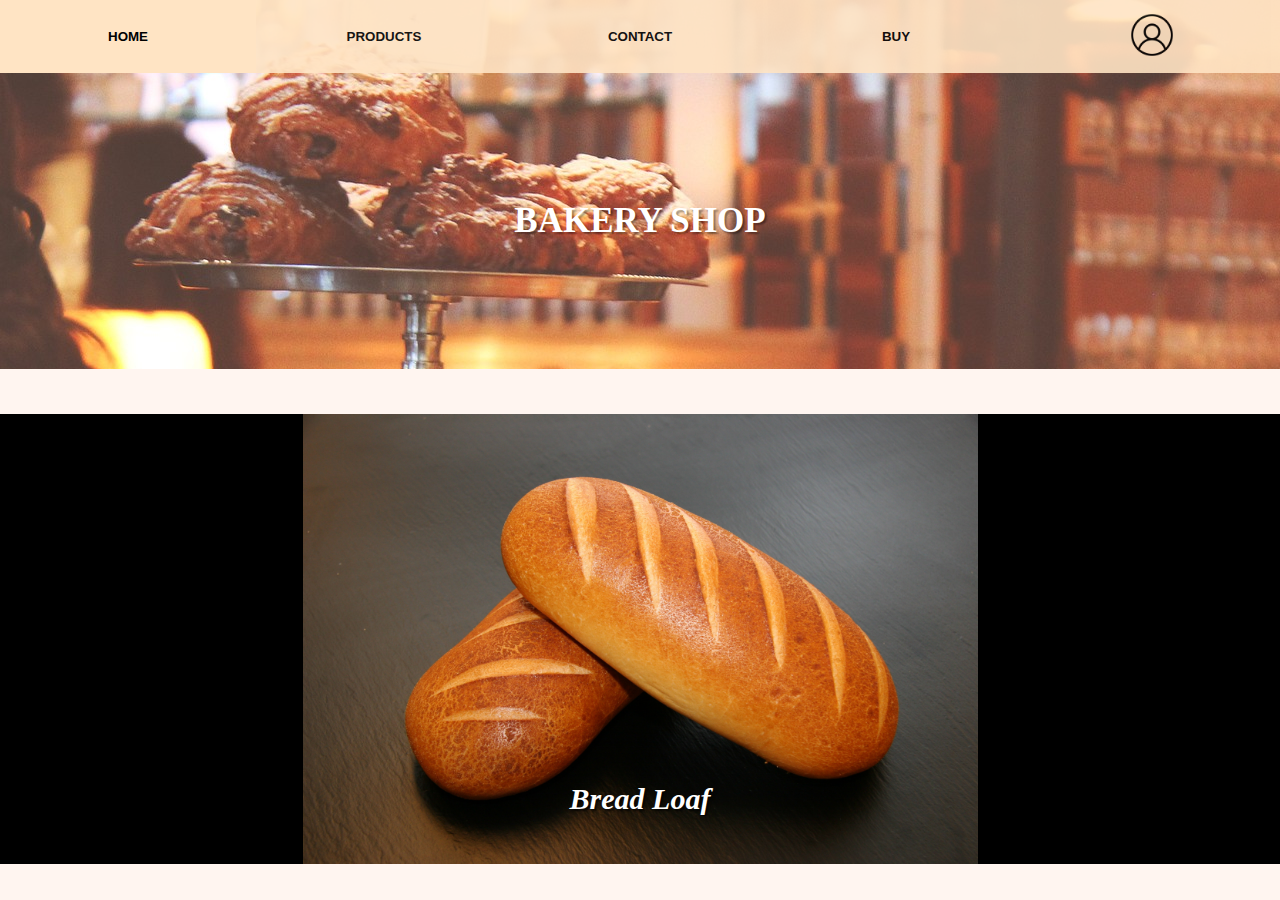
<file: UDG/web/BakeryPage/index.html>
<!DOCTYPE html>
<html lang="en">
    <head>
        <meta charset="utf-8">
        <meta name="viewport" content="width=device-width, initial-scale=1.0">
        <link rel="stylesheet" href="styles.css">
        <script defer src="app.js"></script>
        <title>Bakery Shop</title>
    </head>
    <body>
        <header>
            <div class="redirect">
                <button class="redirect-btn">HOME</button>
                <button class="redirect-btn">PRODUCTS</button>
                <button class="redirect-btn">CONTACT</button>
                <button class="redirect-btn">BUY</button>
                <button class="redirect-btn" id="profile-btn"><img src="resource/icon/profile-btn.png"></button>
            </div>
            <h1>BAKERY SHOP</h1>
            <div></div>
        </header>
        <main>
            <div class="offer">
                <a id="offer-link">
                    <img id="offer-img" class="entry-effect">
                </a>
                <p id="offer-name" class="text-example">This is a example</p>
            </div>
        </main>
    </body>
</html>
</file>
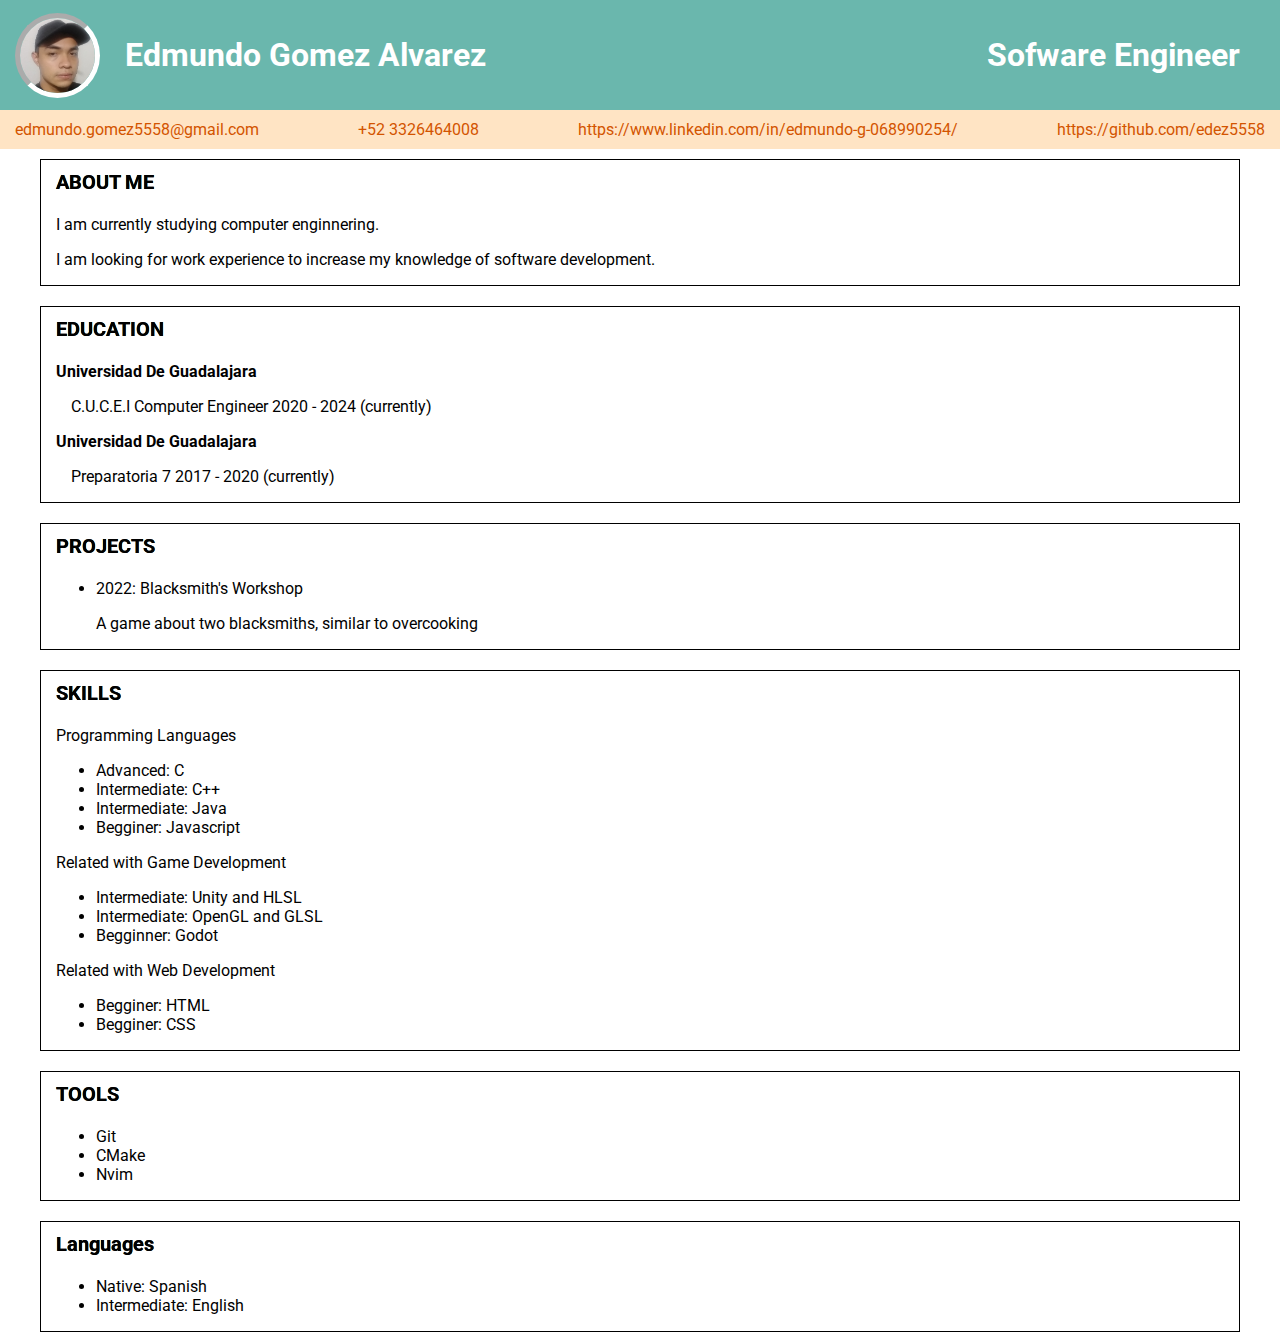
<file: UDG/web/CV/index.html>
<!DOCTYPE html>
<html lang="en">
    <head>
        <meta charset="utf-8">
        <meta name="viewport" content="width=device-width, initial-scale=1.0">
        <link rel="stylesheet" href="styles.css">

        <link rel="preconnect" href="https://fonts.googleapis.com">
        <link rel="preconnect" href="https://fonts.gstatic.com" crossorigin>
        <link href="https://fonts.googleapis.com/css2?family=Roboto:wght@400;500;700&display=swap" rel="stylesheet">

        <title>CV</title>
    </head>
    <body>
        <header>
            <img src="Me.jpg">
            <h1>Edmundo Gomez Alvarez <span>Sofware Engineer</span></h1>
        </header>
        <main>
            <div class="contact-div">
                <p><a href="mailto:edmundo.gomez5558@gmail.com">edmundo.gomez5558@gmail.com</a></p>
                <p><a href="tel:+52332646008">+52 3326464008</a></p>
                <p><a target="_blank" href="https://www.linkedin.com/in/edmundo-g-068990254/">https://www.linkedin.com/in/edmundo-g-068990254/</a></p>
                <p><a target="_blank" href="https://github.com/edez5558">https://github.com/edez5558</a></p>
            </div>
            <div class="basic-info">
                <section>
                    <h2 class="effect-hover">ABOUT ME</h2>
                    <p>I am currently studying computer enginnering.</p>
                    <p>I am looking for work experience to increase my knowledge of software development.</p>
                </section>
                <section>
                    <h2 class="effect-hover">EDUCATION</h2>
                    <p class="bold">Universidad De Guadalajara</p>
                    <p class="spacing">C.U.C.E.I Computer Engineer 2020 - 2024 (currently)</p>
                    <p class="bold">Universidad De Guadalajara</p>
                    <p class="spacing">Preparatoria 7 2017 - 2020 (currently)</p>
                </section>
                <section>
                    <h2 class="effect-hover">PROJECTS</h2>
                    <ul>
                        <li>2022: Blacksmith's Workshop<p>A game about two blacksmiths, similar to overcooking</p></li>
                    </ul>
                </section>
                <section>
                    <h2 class="effect-hover">SKILLS</h2>
                    <p>Programming Languages</p>
                    <ul>
                        <li>Advanced: C</li>
                        <li>Intermediate: C++</li>
                        <li>Intermediate: Java</li>
                        <li>Begginer: Javascript </li>
                    </ul>
                    <p>Related with Game Development</p>
                    <ul>
                        <li>Intermediate: Unity and HLSL</li>
                        <li>Intermediate: OpenGL and GLSL</li>
                        <li>Begginner: Godot </li>
                    </ul>
                    <p>Related with Web Development</p>
                    <ul>
                        <li>Begginer: HTML</li>
                        <li>Begginer: CSS </li>
                    </ul>
                </section>
                <section>
                    <h2 class="effect-hover">TOOLS</h2>
                    <ul>
                        <li>Git</li>
                        <li>CMake</li>
                        <li>Nvim</li>
                    </ul>
                </section>
                <section>
                    <h2 class="effect-hover">Languages</h2>
                    <ul>
                        <li>Native: Spanish</li>
                        <li>Intermediate: English</li>
                    </ul>
                </section>
                
            </div>
            
        </main>
    </body>
</html>
</file>
<file: UDG/web/BakeryPage/styles.css>
body{
    margin: 0;
}

html{
    background-color: #fff5f0;
}

h1{
    font-size: 35px;
    color: white;
    text-shadow: 2px 2px 2px rgba(0, 0, 0, 0.4);
}

p,h1,h2{
    text-align: center;
}

.redirect-btn{
    flex: 1;
    padding: 10px 0;
    background-color: bisque;
    cursor: pointer;
    font-weight: bold;
    border: none;

    opacity: 0.9;

    transition: background-color 0.15s, opacity 0.15s;
}

.redirect-btn:hover{
    opacity: 1;
}

#profile-btn img{
    height: 50px;
}

header{
    height: 41vh;

    display: flex;
    flex-direction: column;
    justify-content: space-between;

    background-image: url("resource/background/bg1.jpg");
    background-position: 15% 0%;
}

.redirect{
    display: flex;
    flex-direction: row;
    justify-content: space-between;
    justify-self: flex-start;
}

.displacement{
    opacity: 0;
    transform: translateX(-100%);
    transition: all 1s;
}

.show{
    opacity: 1;
    transform: translateX(0);
}

.offer{
    height: 50vh;
    width: 100%;
    background-color: black;
    margin-top: 5vh;
}

#offer-img{
    display: block;
    margin: 0 auto;
    width: 100%;
    max-width: 800px;
    height: 100%;

    object-fit: contain;
    cursor: pointer;
}

.text-example{
    display:block;
    position: relative;
    top: -7rem;
    color: white;

    overflow: hidden;
    font-size: 0;
    font-style: italic;
    font-weight: bold;

    text-shadow: 2px 2px 2px rgba(0, 0, 0, 0.7);
    z-index: 1;

    opacity: 0;
    transition: font-size 2.5s, opacity 1.5s;
}

.text-entry{
    opacity: 1;
    font-size: 6vw;
}

.entry-effect{
    animation: entry 1.5s linear 0s 1 normal both;
}

.leave-effect{
    animation: leave 1.5s linear 0s 1 normal both;
}

@keyframes entry{
    from{
        transform: translateX(-100%);
        opacity: 0;
    }

    to{
        transform: translateX(0);
        opacity: 1;
    }
}

@keyframes leave{
    from{
        transform: translateX(0);
        opacity: 1;
    }

    to{
        transform: translateX(100%);
        opacity: 0;
    }
}

@media (min-width: 670px){
    .text-entry{
        font-size: 30px;
    }
}
</file>
<file: UDG/web/CV/styles.css>
*{
    font-family: Roboto, Arial;
}
header{
    padding: 10px 15px;
    height: 10vh;
    display: flex;
    background-color: #6ab7ad;
}

body{
    margin: 0;
}

h1{
    flex: 1;
    margin: 10px 0;
    padding: 10px 25px;
    display: flex;
    flex-direction: row;
    justify-content: space-between;
    color: #FFFFFF;
    align-self: center;
}

img{
    width: 12vw;
    max-width: 75px;
    border: 5px inset #FFF; 
    border-radius: 100%;
    align-self: center;
}

a{
    color: #D35400;
    text-decoration: none;
    transition: background-color 0.15s;
}

main{
    display: flex;
    flex-direction: column;
}
.basic-info{
    flex: 1;
    margin: 0 40px;
    display: flex;
    flex-direction: column;
    column-gap: 30px;
}

.contact-div{
    background-color: bisque;
    display: flex;
    flex-direction: row;
    flex-wrap: wrap;
    justify-content: space-between;
    align-content: center;
}

.contact-div > p{
    padding: 10px 15px;
    margin: 0;

    transition: background-color 0.15s;
}

h2{
    font-size: 20px;
}

section{
    border: 1px solid #000000;
    padding: 0 15px;
    margin: 10px 0;
}

.bold{
    font-weight: bold;
}

.spacing{
    padding-left: 15px;
}
.effect-hover{
    font-size: 20px;
    margin: 0;
    padding: 10px 0 5px;
    background-image: linear-gradient(90deg,#000000,#8d91e3 75%,#000000);
    background-position-x: left;
    background-clip: text;
    -webkit-background-clip: text;
    color: black;

    transition: background-position 2s, font-size 0.25s, padding 0.25s;
}

.effect-hover:hover{
    font-size: 30px;
    padding: 10px 0 0;
    background-position-x: -80vw;
    color: transparent;
}
</file>
